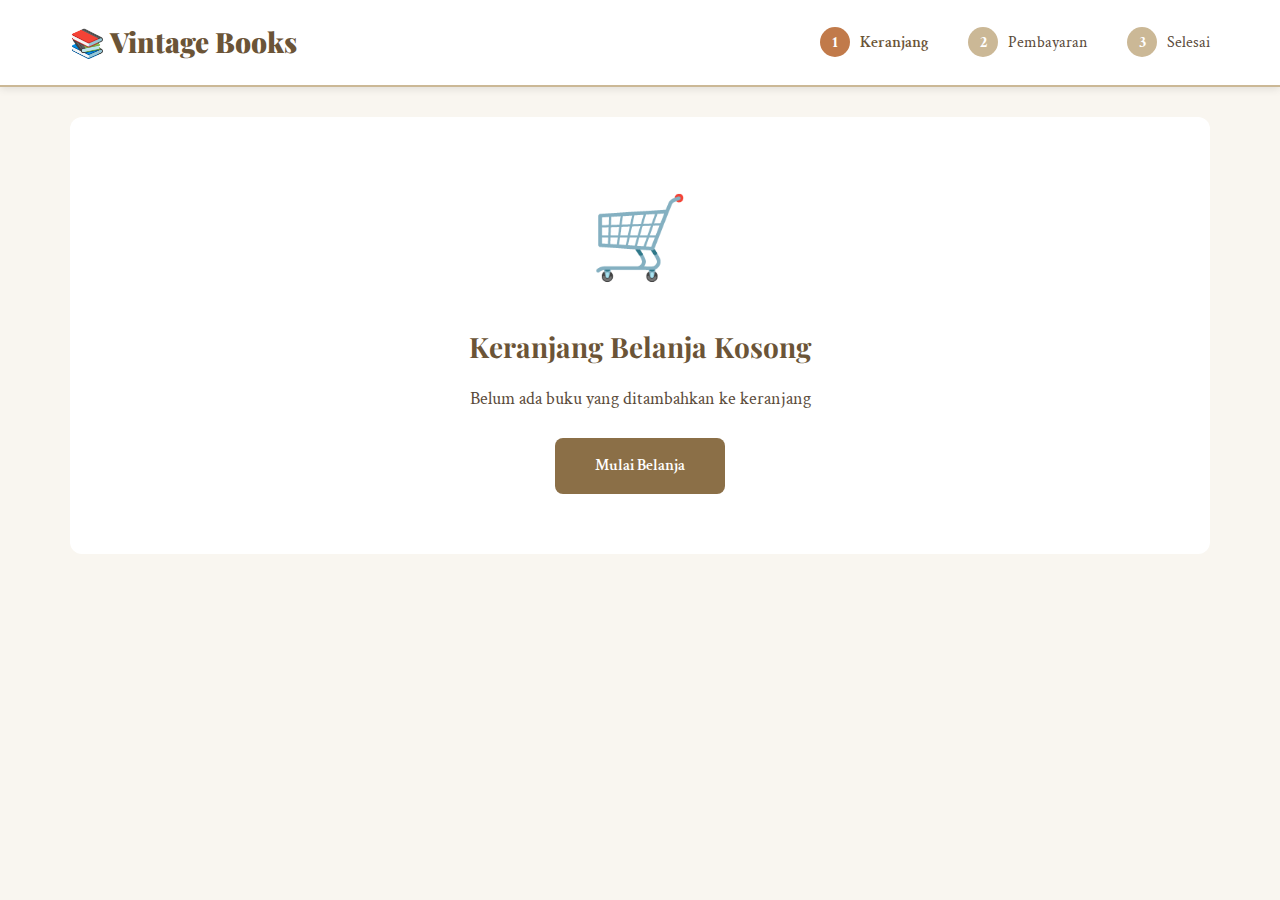
<file: checkout.html>
<!DOCTYPE html>
<html lang="id">

<head>
    <meta charset="UTF-8">
    <meta name="viewport" content="width=device-width, initial-scale=1.0">
    <title>Checkout - Toko Buku Vintage</title>
    <link href="https://fonts.googleapis.com/css2?family=Crimson+Text:ital,wght@0,400;0,600;0,700;1,400&family=Playfair+Display:wght@400;700;900&display=swap" rel="stylesheet">
    <style>
        :root {
            --primary: #8b6f47;
            --primary-dark: #6b5437;
            --secondary: #d4b896;
            --accent: #c17a4a;
            --bg-light: #f9f6f0;
            --bg-cream: #efe8dc;
            --text-dark: #2d2416;
            --text-medium: #5a4a3a;
            --border: #cbb896;
            --success: #4caf50;
            --danger: #f44336;
        }

        * {
            margin: 0;
            padding: 0;
            box-sizing: border-box;
        }

        body {
            font-family: 'Crimson Text', serif;
            background: var(--bg-light);
            color: var(--text-dark);
            line-height: 1.6;
        }

        /* Header */
        .checkout-header {
            background: white;
            border-bottom: 2px solid var(--border);
            padding: 20px 0;
            position: sticky;
            top: 0;
            z-index: 100;
            box-shadow: 0 2px 8px rgba(0,0,0,0.1);
        }

        .header-content {
            max-width: 1200px;
            margin: 0 auto;
            padding: 0 30px;
            display: flex;
            justify-content: space-between;
            align-items: center;
        }

        .logo {
            font-family: 'Playfair Display', serif;
            font-size: 28px;
            font-weight: 900;
            color: var(--primary-dark);
            text-decoration: none;
        }

        .checkout-steps {
            display: flex;
            gap: 40px;
            align-items: center;
        }

        .step {
            display: flex;
            align-items: center;
            gap: 10px;
            color: var(--text-medium);
        }

        .step-number {
            width: 30px;
            height: 30px;
            border-radius: 50%;
            background: var(--border);
            display: flex;
            align-items: center;
            justify-content: center;
            font-weight: 700;
            color: white;
        }

        .step.active .step-number {
            background: var(--accent);
        }

        .step.active {
            color: var(--primary-dark);
            font-weight: 600;
        }

        /* Main Container */
        .checkout-container {
            max-width: 1200px;
            margin: 30px auto;
            padding: 0 30px;
            display: grid;
            grid-template-columns: 1fr 400px;
            gap: 30px;
        }

        /* Cart Section */
        .cart-section {
            background: white;
            border-radius: 12px;
            padding: 25px;
            box-shadow: 0 2px 10px rgba(0,0,0,0.08);
        }

        .section-title {
            font-family: 'Playfair Display', serif;
            font-size: 24px;
            color: var(--primary-dark);
            margin-bottom: 20px;
            display: flex;
            align-items: center;
            gap: 10px;
        }

        .cart-items {
            display: flex;
            flex-direction: column;
            gap: 20px;
        }

        .cart-item {
            display: grid;
            grid-template-columns: 100px 1fr auto;
            gap: 20px;
            padding: 20px;
            border: 2px solid var(--border);
            border-radius: 10px;
            transition: all 0.3s;
        }

        .cart-item:hover {
            border-color: var(--primary);
            box-shadow: 0 4px 12px rgba(139, 111, 71, 0.15);
        }

        .item-image {
            width: 100px;
            height: 140px;
            object-fit: cover;
            border-radius: 8px;
        }

        .item-info {
            display: flex;
            flex-direction: column;
            justify-content: space-between;
        }

        .item-title {
            font-weight: 700;
            font-size: 18px;
            color: var(--text-dark);
            margin-bottom: 5px;
        }

        .item-author {
            color: var(--text-medium);
            font-size: 14px;
            margin-bottom: 10px;
        }

        .item-price {
            font-size: 20px;
            font-weight: 700;
            color: var(--accent);
        }

        .item-actions {
            display: flex;
            flex-direction: column;
            justify-content: space-between;
            align-items: flex-end;
        }

        .quantity-control {
            display: flex;
            align-items: center;
            gap: 12px;
            background: var(--bg-cream);
            padding: 8px 12px;
            border-radius: 8px;
            border: 2px solid var(--border);
        }

        .qty-btn {
            width: 32px;
            height: 32px;
            border: none;
            background: var(--primary);
            color: white;
            border-radius: 6px;
            font-size: 18px;
            cursor: pointer;
            transition: all 0.3s;
            display: flex;
            align-items: center;
            justify-content: center;
        }

        .qty-btn:hover {
            background: var(--primary-dark);
            transform: scale(1.1);
        }

        .qty-btn:disabled {
            background: #ccc;
            cursor: not-allowed;
            transform: scale(1);
        }

        .qty-display {
            font-size: 18px;
            font-weight: 700;
            min-width: 30px;
            text-align: center;
            color: var(--text-dark);
        }

        .remove-btn {
            background: none;
            border: none;
            color: var(--danger);
            cursor: pointer;
            font-size: 14px;
            padding: 8px 12px;
            border-radius: 6px;
            transition: all 0.3s;
            font-family: 'Crimson Text', serif;
            font-weight: 600;
        }

        .remove-btn:hover {
            background: rgba(244, 67, 54, 0.1);
        }

        .item-subtotal {
            font-size: 22px;
            font-weight: 700;
            color: var(--primary-dark);
            margin-top: 10px;
        }

        /* Shipping Section */
        .shipping-section {
            background: white;
            border-radius: 12px;
            padding: 25px;
            box-shadow: 0 2px 10px rgba(0,0,0,0.08);
            margin-top: 20px;
        }

        .shipping-options {
            display: flex;
            flex-direction: column;
            gap: 12px;
        }

        .shipping-option {
            display: flex;
            align-items: center;
            gap: 12px;
            padding: 15px;
            border: 2px solid var(--border);
            border-radius: 8px;
            cursor: pointer;
            transition: all 0.3s;
        }

        .shipping-option:hover {
            border-color: var(--primary);
        }

        .shipping-option input[type="radio"] {
            width: 20px;
            height: 20px;
            cursor: pointer;
        }

        .shipping-option.selected {
            border-color: var(--accent);
            background: rgba(193, 122, 74, 0.05);
        }

        .shipping-info {
            flex: 1;
        }

        .shipping-name {
            font-weight: 700;
            color: var(--text-dark);
            margin-bottom: 3px;
        }

        .shipping-desc {
            font-size: 14px;
            color: var(--text-medium);
        }

        .shipping-price {
            font-weight: 700;
            color: var(--accent);
            font-size: 16px;
        }

        /* Summary Section */
        .summary-section {
            background: white;
            border-radius: 12px;
            padding: 25px;
            box-shadow: 0 2px 10px rgba(0,0,0,0.08);
            position: sticky;
            top: 100px;
            height: fit-content;
        }

        .summary-row {
            display: flex;
            justify-content: space-between;
            padding: 12px 0;
            border-bottom: 1px solid var(--border);
        }

        .summary-row:last-child {
            border-bottom: none;
        }

        .summary-label {
            color: var(--text-medium);
            font-size: 16px;
        }

        .summary-value {
            font-weight: 600;
            color: var(--text-dark);
            font-size: 16px;
        }

        .summary-total {
            margin-top: 15px;
            padding-top: 15px;
            border-top: 2px solid var(--border);
        }

        .summary-total .summary-label {
            font-size: 20px;
            font-weight: 700;
            color: var(--primary-dark);
        }

        .summary-total .summary-value {
            font-size: 24px;
            font-weight: 700;
            color: var(--accent);
        }

        .voucher-section {
            margin: 20px 0;
        }

        .voucher-input {
            display: flex;
            gap: 10px;
        }

        .voucher-input input {
            flex: 1;
            padding: 12px;
            border: 2px solid var(--border);
            border-radius: 8px;
            font-family: 'Crimson Text', serif;
            font-size: 16px;
        }

        .voucher-input input:focus {
            outline: none;
            border-color: var(--primary);
        }

        .apply-btn {
            padding: 12px 20px;
            background: var(--primary);
            color: white;
            border: none;
            border-radius: 8px;
            cursor: pointer;
            font-family: 'Crimson Text', serif;
            font-weight: 600;
            transition: all 0.3s;
        }

        .apply-btn:hover {
            background: var(--primary-dark);
        }

        .checkout-btn {
            width: 100%;
            padding: 16px;
            background: linear-gradient(135deg, var(--accent) 0%, var(--primary) 100%);
            color: white;
            border: none;
            border-radius: 10px;
            font-size: 18px;
            font-weight: 700;
            cursor: pointer;
            font-family: 'Playfair Display', serif;
            transition: all 0.3s;
            margin-top: 20px;
            box-shadow: 0 4px 15px rgba(193, 122, 74, 0.3);
        }

        .checkout-btn:hover {
            transform: translateY(-2px);
            box-shadow: 0 6px 20px rgba(193, 122, 74, 0.4);
        }

        .checkout-btn:disabled {
            background: #ccc;
            cursor: not-allowed;
            transform: none;
        }

        /* Empty Cart */
        .empty-cart {
            text-align: center;
            padding: 60px 20px;
            background: white;
            border-radius: 12px;
            grid-column: 1 / -1;
        }

        .empty-icon {
            font-size: 80px;
            margin-bottom: 20px;
        }

        .empty-cart h2 {
            font-family: 'Playfair Display', serif;
            font-size: 28px;
            color: var(--primary-dark);
            margin-bottom: 15px;
        }

        .empty-cart p {
            color: var(--text-medium);
            font-size: 18px;
            margin-bottom: 25px;
        }

        .back-shop-btn {
            padding: 15px 40px;
            background: var(--primary);
            color: white;
            text-decoration: none;
            border-radius: 8px;
            font-weight: 600;
            display: inline-block;
            transition: all 0.3s;
        }

        .back-shop-btn:hover {
            background: var(--primary-dark);
            transform: translateY(-2px);
        }

        /* Responsive */
        @media (max-width: 968px) {
            .checkout-container {
                grid-template-columns: 1fr;
            }

            .summary-section {
                position: static;
            }

            .checkout-steps {
                display: none;
            }

            .cart-item {
                grid-template-columns: 80px 1fr;
            }

            .item-actions {
                grid-column: 1 / -1;
                flex-direction: row;
                justify-content: space-between;
                margin-top: 15px;
            }
        }

        /* Success Modal */
        .modal {
            display: none;
            position: fixed;
            top: 0;
            left: 0;
            width: 100%;
            height: 100%;
            background: rgba(0, 0, 0, 0.7);
            backdrop-filter: blur(5px);
            z-index: 1000;
            align-items: center;
            justify-content: center;
        }

        .modal-content {
            background: white;
            padding: 40px;
            border-radius: 15px;
            max-width: 500px;
            text-align: center;
            animation: slideUp 0.3s;
        }

        @keyframes slideUp {
            from {
                opacity: 0;
                transform: translateY(50px);
            }
            to {
                opacity: 1;
                transform: translateY(0);
            }
        }

        .success-icon {
            font-size: 80px;
            margin-bottom: 20px;
        }

        .modal-content h2 {
            font-family: 'Playfair Display', serif;
            font-size: 32px;
            color: var(--primary-dark);
            margin-bottom: 15px;
        }

        .order-number {
            font-size: 20px;
            color: var(--accent);
            font-weight: 700;
            margin: 20px 0;
        }
    </style>
</head>

<body>
    <!-- Header -->
    <header class="checkout-header">
        <div class="header-content">
            <a href="index.html" class="logo">📚 Vintage Books</a>
            <div class="checkout-steps">
                <div class="step active">
                    <div class="step-number">1</div>
                    <span>Keranjang</span>
                </div>
                <div class="step">
                    <div class="step-number">2</div>
                    <span>Pembayaran</span>
                </div>
                <div class="step">
                    <div class="step-number">3</div>
                    <span>Selesai</span>
                </div>
            </div>
        </div>
    </header>

    <!-- Main Container -->
    <div class="checkout-container" id="checkoutContainer">
        <!-- Cart Items Section -->
        <div>
            <div class="cart-section">
                <h2 class="section-title">🛒 Keranjang Belanja</h2>
                <div class="cart-items" id="cartItems">
                    <!-- Cart items will be loaded here -->
                </div>
            </div>

            <!-- Shipping Section -->
            <div class="shipping-section">
                <h2 class="section-title">🚚 Metode Pengiriman</h2>
                <div class="shipping-options">
                    <label class="shipping-option selected" onclick="selectShipping(0)">
                        <input type="radio" name="shipping" value="0" checked>
                        <div class="shipping-info">
                            <div class="shipping-name">Reguler (3-5 hari)</div>
                            <div class="shipping-desc">Estimasi tiba 3-5 hari kerja</div>
                        </div>
                        <div class="shipping-price">Gratis</div>
                    </label>
                    <label class="shipping-option" onclick="selectShipping(15000)">
                        <input type="radio" name="shipping" value="15000">
                        <div class="shipping-info">
                            <div class="shipping-name">Express (1-2 hari)</div>
                            <div class="shipping-desc">Estimasi tiba 1-2 hari kerja</div>
                        </div>
                        <div class="shipping-price">Rp 15.000</div>
                    </label>
                    <label class="shipping-option" onclick="selectShipping(25000)">
                        <input type="radio" name="shipping" value="25000">
                        <div class="shipping-info">
                            <div class="shipping-name">Same Day (Hari ini)</div>
                            <div class="shipping-desc">Diterima hari yang sama</div>
                        </div>
                        <div class="shipping-price">Rp 25.000</div>
                    </label>
                </div>
            </div>
        </div>

        <!-- Order Summary Section -->
        <div class="summary-section">
            <h2 class="section-title">📋 Ringkasan Pesanan</h2>
            
            <div class="summary-row">
                <span class="summary-label">Subtotal (<span id="totalItems">0</span> item)</span>
                <span class="summary-value" id="subtotalPrice">Rp 0</span>
            </div>
            
            <div class="summary-row">
                <span class="summary-label">Ongkos Kirim</span>
                <span class="summary-value" id="shippingPrice">Gratis</span>
            </div>
            
            <div class="summary-row" id="discountRow" style="display: none;">
                <span class="summary-label">Diskon Voucher</span>
                <span class="summary-value" style="color: var(--success);" id="discountPrice">- Rp 0</span>
            </div>

            <div class="voucher-section">
                <div class="voucher-input">
                    <input type="text" id="voucherCode" placeholder="Masukkan kode voucher">
                    <button class="apply-btn" onclick="applyVoucher()">Pakai</button>
                </div>
            </div>
            
            <div class="summary-row summary-total">
                <span class="summary-label">Total Pembayaran</span>
                <span class="summary-value" id="totalPrice">Rp 0</span>
            </div>

            <button class="checkout-btn" onclick="processCheckout()" id="checkoutBtn">
                Proses Pembayaran
            </button>
        </div>
    </div>

    <!-- Success Modal -->
    <div class="modal" id="successModal">
        <div class="modal-content">
            <div class="success-icon">✅</div>
            <h2>Pesanan Berhasil!</h2>
            <p>Terima kasih telah berbelanja di Toko Buku Vintage Surabaya</p>
            <div class="order-number">Order #<span id="orderNumber"></span></div>
            <p style="color: var(--text-medium); margin-bottom: 25px;">
                Kami akan mengirimkan konfirmasi ke email Anda
            </p>
            <button class="checkout-btn" onclick="window.location.href='index.html'">
                Kembali ke Beranda
            </button>
        </div>
    </div>

    <script>
        // Global variables
        let cart = JSON.parse(localStorage.getItem('cart')) || [];
        let shippingCost = 0;
        let discount = 0;
        let vouchers = {
            'VINTAGE10': { type: 'percent', value: 10, minPurchase: 100000 },
            'GRATIS20': { type: 'fixed', value: 20000, minPurchase: 150000 },
            'NEWUSER': { type: 'percent', value: 15, minPurchase: 0 }
        };

        // Initialize
        document.addEventListener('DOMContentLoaded', function() {
            loadCart();
            updateSummary();
        });

        // Load cart items
        function loadCart() {
            const container = document.getElementById('cartItems');
            const checkoutContainer = document.getElementById('checkoutContainer');

            if (cart.length === 0) {
                checkoutContainer.innerHTML = `
                    <div class="empty-cart">
                        <div class="empty-icon">🛒</div>
                        <h2>Keranjang Belanja Kosong</h2>
                        <p>Belum ada buku yang ditambahkan ke keranjang</p>
                        <a href="index.html" class="back-shop-btn">Mulai Belanja</a>
                    </div>
                `;
                return;
            }

            container.innerHTML = cart.map((item, index) => `
                <div class="cart-item">
                    <img src="${item.image}" alt="${item.title}" class="item-image">
                    <div class="item-info">
                        <div class="item-title">${item.title}</div>
                        <div class="item-author">oleh ${item.author}</div>
                        <div class="item-price">Rp ${item.price.toLocaleString('id-ID')}</div>
                    </div>
                    <div class="item-actions">
                        <div class="quantity-control">
                            <button class="qty-btn" onclick="changeQuantity(${index}, -1)" ${item.quantity <= 1 ? 'disabled' : ''}>
                                −
                            </button>
                            <span class="qty-display">${item.quantity}</span>
                            <button class="qty-btn" onclick="changeQuantity(${index}, 1)" ${item.quantity >= 10 ? 'disabled' : ''}>
                                +
                            </button>
                        </div>
                        <button class="remove-btn" onclick="removeItem(${index})">
                            🗑️ Hapus
                        </button>
                        <div class="item-subtotal">
                            Rp ${(item.price * item.quantity).toLocaleString('id-ID')}
                        </div>
                    </div>
                </div>
            `).join('');
        }

        // Change quantity
        function changeQuantity(index, change) {
            cart[index].quantity += change;
            
            if (cart[index].quantity < 1) {
                cart[index].quantity = 1;
            }
            if (cart[index].quantity > 10) {
                cart[index].quantity = 10;
            }

            saveCart();
            loadCart();
            updateSummary();
            showNotification(`Jumlah diperbarui: ${cart[index].quantity} item`);
        }

        // Remove item
        function removeItem(index) {
            const itemName = cart[index].title;
            if (confirm(`Hapus "${itemName}" dari keranjang?`)) {
                cart.splice(index, 1);
                saveCart();
                loadCart();
                updateSummary();
                showNotification(`"${itemName}" dihapus dari keranjang`);
            }
        }

        // Select shipping
        function selectShipping(cost) {
            shippingCost = cost;
            
            // Update UI
            document.querySelectorAll('.shipping-option').forEach(option => {
                option.classList.remove('selected');
            });
            event.currentTarget.classList.add('selected');
            
            updateSummary();
        }

        // Apply voucher
        function applyVoucher() {
            const code = document.getElementById('voucherCode').value.toUpperCase().trim();
            
            if (!code) {
                alert('Masukkan kode voucher!');
                return;
            }

            const voucher = vouchers[code];
            if (!voucher) {
                alert('Kode voucher tidak valid!');
                return;
            }

            const subtotal = calculateSubtotal();
            if (subtotal < voucher.minPurchase) {
                alert(`Minimal pembelian Rp ${voucher.minPurchase.toLocaleString('id-ID')} untuk voucher ini`);
                return;
            }

            // Calculate discount
            if (voucher.type === 'percent') {
                discount = Math.floor(subtotal * voucher.value / 100);
            } else {
                discount = voucher.value;
            }

            document.getElementById('discountRow').style.display = 'flex';
            updateSummary();
            showNotification(`Voucher ${code} berhasil dipakai! Diskon Rp ${discount.toLocaleString('id-ID')}`);
        }

        // Calculate subtotal
        function calculateSubtotal() {
            return cart.reduce((sum, item) => sum + (item.price * item.quantity), 0);
        }

        // Update summary
        function updateSummary() {
            const subtotal = calculateSubtotal();
            const totalItems = cart.reduce((sum, item) => sum + item.quantity, 0);
            const total = subtotal + shippingCost - discount;

            document.getElementById('totalItems').textContent = totalItems;
            document.getElementById('subtotalPrice').textContent = `Rp ${subtotal.toLocaleString('id-ID')}`;
            document.getElementById('shippingPrice').textContent = shippingCost === 0 ? 'Gratis' : `Rp ${shippingCost.toLocaleString('id-ID')}`;
            document.getElementById('discountPrice').textContent = `- Rp ${discount.toLocaleString('id-ID')}`;
            document.getElementById('totalPrice').textContent = `Rp ${total.toLocaleString('id-ID')}`;

            // Enable/disable checkout button
            document.getElementById('checkoutBtn').disabled = cart.length === 0;
        }

        // Process checkout
        function processCheckout() {
            if (cart.length === 0) {
                alert('Keranjang masih kosong!');
                return;
            }

            // Generate order number
            const orderNumber = 'VB' + Date.now().toString().slice(-8);
            document.getElementById('orderNumber').textContent = orderNumber;

            // Show success modal
            document.getElementById('successModal').style.display = 'flex';

            // Clear cart
            cart = [];
            saveCart();

            // Update cart count in main page
            localStorage.setItem('cart', JSON.stringify(cart));
        }

        // Save cart
        function saveCart() {
            localStorage.setItem('cart', JSON.stringify(cart));
        }

        // Show notification
        function showNotification(message) {
            const notification = document.createElement('div');
            notification.style.cssText = `
                position: fixed;
                top: 80px;
                right: 30px;
                background: var(--primary-dark);
                color: white;
                padding: 15px 25px;
                border-radius: 8px;
                box-shadow: 0 4px 15px rgba(0,0,0,0.3);
                z-index: 1001;
                animation: slideInRight 0.3s;
            `;
            notification.textContent = message;
            
            document.body.appendChild(notification);
            
            setTimeout(() => {
                notification.remove();
            }, 3000);
        }

        // Add animation
        const style = document.createElement('style');
        style.textContent = `
            @keyframes slideInRight {
                from {
                    transform: translateX(400px);
                    opacity: 0;
                }
                to {
                    transform: translateX(0);
                    opacity: 1;
                }
            }
        `;
        document.head.appendChild(style);
    </script>
</body>

</html>
</file>
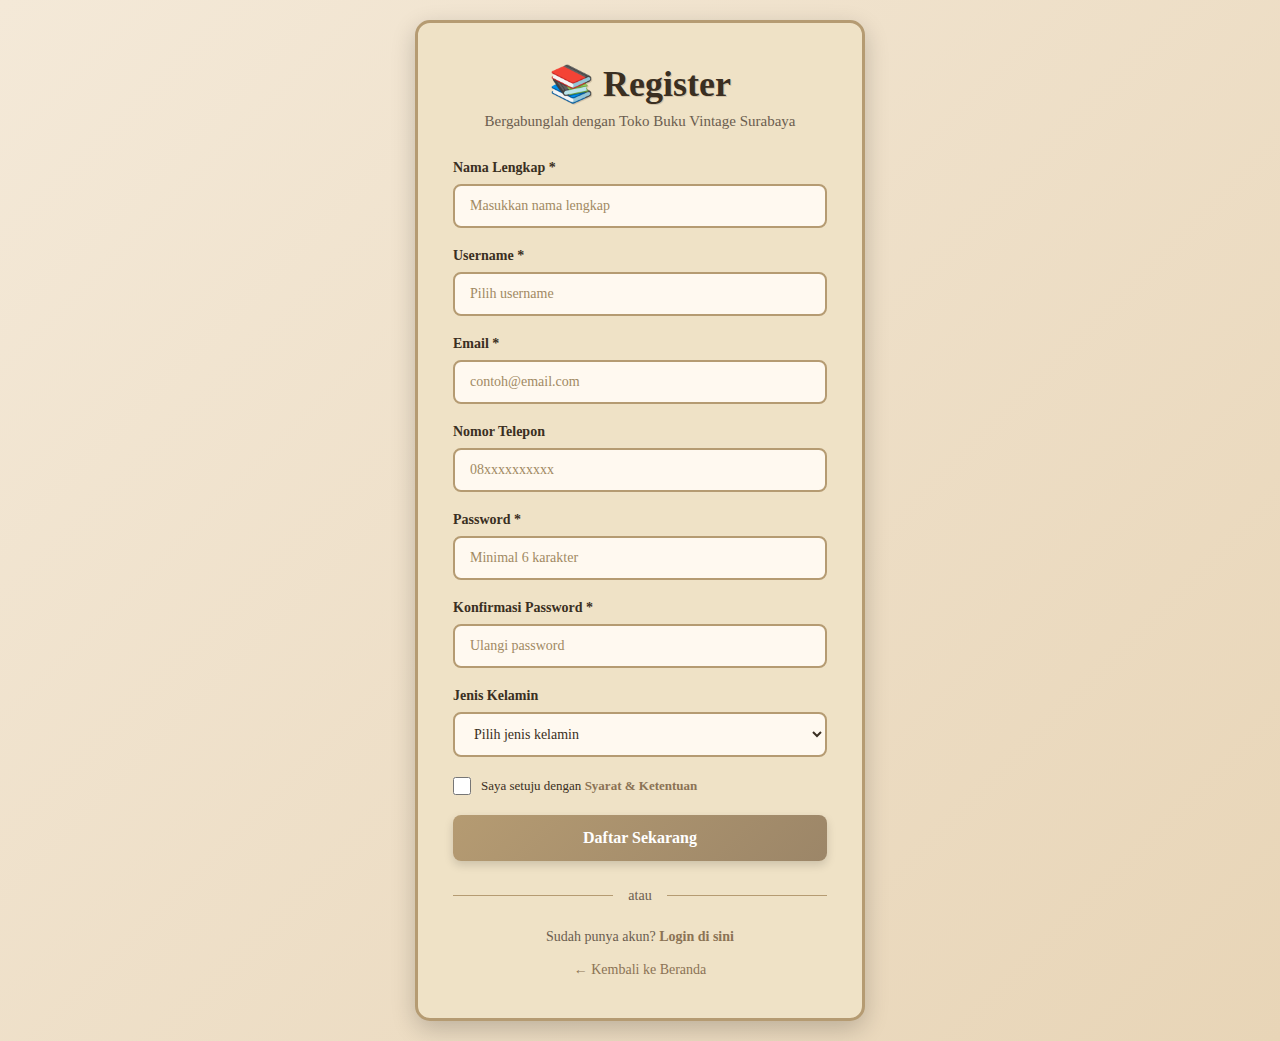
<file: register.html>
<!DOCTYPE html>
<html lang="en">

<head>
    <meta charset="UTF-8">
    <meta name="viewport" content="width=device-width, initial-scale=1.0">
    <title>Register - Toko Buku Vintage</title>
    <style>
        * {
            margin: 0;
            padding: 0;
            box-sizing: border-box;
        }

        body {
            font-family: Georgia, serif;
            background: linear-gradient(135deg, #f4e9d8 0%, #e8d5b7 100%);
            color: #3a2f22;
            min-height: 100vh;
            display: flex;
            justify-content: center;
            align-items: center;
            padding: 20px;
        }

        .register-container {
            background: #efe2c6;
            border: 3px solid #b59b72;
            border-radius: 15px;
            box-shadow: 0px 8px 25px rgba(0, 0, 0, 0.2);
            max-width: 450px;
            width: 100%;
            padding: 40px 35px;
            animation: slideIn 0.5s ease-out;
        }

        @keyframes slideIn {
            from {
                opacity: 0;
                transform: translateY(-30px);
            }
            to {
                opacity: 1;
                transform: translateY(0);
            }
        }

        .register-header {
            text-align: center;
            margin-bottom: 30px;
        }

        .register-header h1 {
            font-size: 36px;
            color: #3a2f22;
            margin-bottom: 8px;
            text-shadow: 1px 1px #d4c4a8;
        }

        .register-header p {
            color: #6b5d4f;
            font-size: 15px;
        }

        .form-group {
            margin-bottom: 20px;
        }

        .form-group label {
            display: block;
            margin-bottom: 8px;
            font-weight: bold;
            color: #3a2f22;
            font-size: 14px;
        }

        .form-group input,
        .form-group select {
            width: 100%;
            padding: 12px 15px;
            border: 2px solid #b59b72;
            border-radius: 8px;
            background: #fff9f0;
            font-family: Georgia, serif;
            font-size: 14px;
            color: #3a2f22;
            transition: all 0.3s;
        }

        .form-group input:focus,
        .form-group select:focus {
            outline: none;
            border-color: #8b7355;
            box-shadow: 0 0 8px rgba(139, 115, 85, 0.3);
        }

        .form-group input::placeholder {
            color: #a18963;
        }

        .checkbox-group {
            display: flex;
            align-items: center;
            margin-bottom: 20px;
        }

        .checkbox-group input[type="checkbox"] {
            width: 18px;
            height: 18px;
            margin-right: 10px;
            cursor: pointer;
        }

        .checkbox-group label {
            font-size: 13px;
            color: #3a2f22;
            cursor: pointer;
        }

        .checkbox-group label a {
            color: #8b7355;
            text-decoration: none;
            font-weight: bold;
        }

        .checkbox-group label a:hover {
            text-decoration: underline;
        }

        .btn-register {
            width: 100%;
            padding: 14px;
            background: linear-gradient(135deg, #b59b72 0%, #9c8668 100%);
            border: none;
            border-radius: 8px;
            color: #fff;
            font-size: 16px;
            font-weight: bold;
            font-family: Georgia, serif;
            cursor: pointer;
            transition: all 0.3s;
            box-shadow: 0 4px 10px rgba(0, 0, 0, 0.15);
        }

        .btn-register:hover {
            background: linear-gradient(135deg, #9c8668 0%, #8b7355 100%);
            transform: translateY(-2px);
            box-shadow: 0 6px 15px rgba(0, 0, 0, 0.25);
        }

        .btn-register:active {
            transform: translateY(0);
        }

        .divider {
            text-align: center;
            margin: 25px 0;
            position: relative;
        }

        .divider::before {
            content: "";
            position: absolute;
            left: 0;
            top: 50%;
            width: 100%;
            height: 1px;
            background: #b59b72;
        }

        .divider span {
            background: #efe2c6;
            padding: 0 15px;
            position: relative;
            color: #6b5d4f;
            font-size: 14px;
        }

        .login-link {
            text-align: center;
            margin-top: 20px;
            font-size: 14px;
            color: #6b5d4f;
        }

        .login-link a {
            color: #8b7355;
            text-decoration: none;
            font-weight: bold;
            cursor: pointer;
        }

        .login-link a:hover {
            text-decoration: underline;
        }

        .back-home {
            text-align: center;
            margin-top: 15px;
        }

        .back-home a {
            color: #8b7355;
            text-decoration: none;
            font-size: 14px;
            display: inline-flex;
            align-items: center;
            gap: 5px;
        }

        .back-home a:hover {
            text-decoration: underline;
        }

        /* Success Message */
        .success-message {
            display: none;
            background: #d4edda;
            border: 2px solid #28a745;
            color: #155724;
            padding: 15px;
            border-radius: 8px;
            margin-bottom: 20px;
            text-align: center;
        }

        .error-message {
            display: none;
            background: #f8d7da;
            border: 2px solid #dc3545;
            color: #721c24;
            padding: 15px;
            border-radius: 8px;
            margin-bottom: 20px;
            text-align: center;
        }

        /* Login Popup */
        #loginPopup {
            display: none;
            position: fixed;
            top: 0;
            left: 0;
            width: 100%;
            height: 100%;
            background: rgba(0, 0, 0, 0.6);
            backdrop-filter: blur(3px);
            align-items: center;
            justify-content: center;
            z-index: 1000;
            animation: fadein 0.4s ease forwards;
        }

        @keyframes fadein {
            from {
                opacity: 0;
            }
            to {
                opacity: 1;
            }
        }

        .login-popup-content {
            background: #efe2c6;
            padding: 25px;
            width: 320px;
            border-radius: 10px;
            border: 2px solid #b59b72;
            box-shadow: 0px 4px 10px rgba(0, 0, 0, 0.3);
            text-align: center;
            position: relative;
            animation: slideInPopup 0.4s ease forwards;
        }

        @keyframes slideInPopup {
            from {
                opacity: 0;
                transform: scale(0.92);
            }
            to {
                opacity: 1;
                transform: scale(1);
            }
        }

        .close-login {
            position: absolute;
            top: 8px;
            right: 10px;
            background: none;
            border: none;
            font-size: 20px;
            cursor: pointer;
            color: #3a2f22;
        }

        .close-login:hover {
            color: #8b7355;
        }

        .login-popup-content h3 {
            margin-bottom: 20px;
            color: #3a2f22;
        }

        .login-popup-content input {
            width: 90%;
            padding: 10px;
            margin: 8px 0;
            border: 1px solid #8b7355;
            border-radius: 8px;
            background: #fff9f0;
            font-family: Georgia, serif;
        }

        .login-popup-content button.btn-login {
            padding: 10px 20px;
            margin-top: 10px;
            background: #b59b72;
            border: none;
            border-radius: 8px;
            cursor: pointer;
            color: #fff;
            font-weight: bold;
            font-family: Georgia, serif;
            transition: all 0.3s;
        }

        .login-popup-content button.btn-login:hover {
            background: #9c8668;
        }

        /* Terms and Conditions Modal */
        #termsModal {
            display: none;
            position: fixed;
            top: 0;
            left: 0;
            width: 100%;
            height: 100%;
            background: rgba(0, 0, 0, 0.7);
            backdrop-filter: blur(5px);
            align-items: center;
            justify-content: center;
            z-index: 2000;
            animation: fadein 0.4s ease forwards;
        }

        .terms-modal-content {
            background: #efe2c6;
            width: 90%;
            max-width: 700px;
            max-height: 80vh;
            border-radius: 12px;
            border: 3px solid #b59b72;
            box-shadow: 0px 8px 25px rgba(0, 0, 0, 0.3);
            position: relative;
            animation: slideInPopup 0.4s ease forwards;
            display: flex;
            flex-direction: column;
        }

        .terms-modal-header {
            padding: 25px 30px;
            border-bottom: 2px solid #b59b72;
            position: relative;
        }

        .terms-modal-header h2 {
            font-family: 'Playfair Display', Georgia, serif;
            font-size: 28px;
            color: #3a2f22;
            margin: 0;
        }

        .terms-modal-close {
            position: absolute;
            top: 20px;
            right: 20px;
            background: #b59b72;
            border: none;
            width: 35px;
            height: 35px;
            border-radius: 50%;
            font-size: 20px;
            cursor: pointer;
            color: white;
            transition: all 0.3s;
        }

        .terms-modal-close:hover {
            background: #9c8668;
            transform: rotate(90deg);
        }

        .terms-modal-body {
            padding: 30px;
            overflow-y: auto;
            flex: 1;
        }

        .terms-modal-body h3 {
            font-family: 'Playfair Display', Georgia, serif;
            font-size: 20px;
            color: #3a2f22;
            margin-top: 25px;
            margin-bottom: 15px;
        }

        .terms-modal-body h3:first-child {
            margin-top: 0;
        }

        .terms-modal-body p {
            line-height: 1.8;
            color: #5a4a3a;
            margin-bottom: 15px;
        }

        .terms-modal-body ul,
        .terms-modal-body ol {
            margin-left: 25px;
            margin-bottom: 15px;
        }

        .terms-modal-body li {
            margin-bottom: 8px;
            line-height: 1.6;
            color: #5a4a3a;
        }

        .terms-modal-footer {
            padding: 20px 30px;
            border-top: 2px solid #b59b72;
            text-align: center;
        }

        .btn-accept-terms {
            padding: 12px 30px;
            background: linear-gradient(135deg, #b59b72 0%, #9c8668 100%);
            border: none;
            border-radius: 8px;
            color: white;
            font-size: 16px;
            font-weight: bold;
            font-family: Georgia, serif;
            cursor: pointer;
            transition: all 0.3s;
        }

        .btn-accept-terms:hover {
            background: linear-gradient(135deg, #9c8668 0%, #8b7355 100%);
            transform: translateY(-2px);
        }

        @media (max-width: 480px) {
            .login-popup-content {
                width: 90%;
                max-width: 320px;
            }
        }
    </style>
</head>

<body>
    <div class="register-container">
        <div class="register-header">
            <h1>📚 Register</h1>
            <p>Bergabunglah dengan Toko Buku Vintage Surabaya</p>
        </div>

        <div class="success-message" id="successMessage">
            Pendaftaran berhasil! Silakan login.
        </div>

        <div class="error-message" id="errorMessage">
            Mohon lengkapi semua field yang diperlukan.
        </div>

        <form id="registerForm">
            <div class="form-group">
                <label for="fullname">Nama Lengkap *</label>
                <input type="text" id="fullname" name="fullname" placeholder="Masukkan nama lengkap" required>
            </div>

            <div class="form-group">
                <label for="username">Username *</label>
                <input type="text" id="username" name="username" placeholder="Pilih username" required>
            </div>

            <div class="form-group">
                <label for="email">Email *</label>
                <input type="email" id="email" name="email" placeholder="contoh@email.com" required>
            </div>

            <div class="form-group">
                <label for="phone">Nomor Telepon</label>
                <input type="tel" id="phone" name="phone" placeholder="08xxxxxxxxxx">
            </div>

            <div class="form-group">
                <label for="password">Password *</label>
                <input type="password" id="password" name="password" placeholder="Minimal 6 karakter" required>
            </div>

            <div class="form-group">
                <label for="confirmPassword">Konfirmasi Password *</label>
                <input type="password" id="confirmPassword" name="confirmPassword" placeholder="Ulangi password" required>
            </div>

            <div class="form-group">
                <label for="gender">Jenis Kelamin</label>
                <select id="gender" name="gender">
                    <option value="">Pilih jenis kelamin</option>
                    <option value="male">Laki-laki</option>
                    <option value="female">Perempuan</option>
                    <option value="other">Lainnya</option>
                </select>
            </div>

            <div class="checkbox-group">
                <input type="checkbox" id="terms" name="terms" required>
                <label for="terms">
                    Saya setuju dengan <a href="#" onclick="openTermsModal(); return false;">Syarat & Ketentuan</a>
                </label>
            </div>

            <button type="submit" class="btn-register">Daftar Sekarang</button>
        </form>

        <div class="divider">
            <span>atau</span>
        </div>

        <div class="login-link">
            Sudah punya akun? <a onclick="openLoginPopup()">Login di sini</a>
        </div>

        <div class="back-home">
            <a href="index.html">← Kembali ke Beranda</a>
        </div>
    </div>

    <!-- TERMS AND CONDITIONS MODAL -->
    <div id="termsModal">
        <div class="terms-modal-content">
            <div class="terms-modal-header">
                <h2>📜 Syarat & Ketentuan</h2>
                <button class="terms-modal-close" onclick="closeTermsModal()">×</button>
            </div>
            <div class="terms-modal-body">
                <!-- ISI SYARAT & KETENTUAN DI SINI -->
                <!-- Anda bisa edit konten di bawah ini sesuai kebutuhan -->
                
                <h3>1. Ketentuan Umum</h3>
                <p>
                    Dengan mengakses dan menggunakan website Toko Buku Vintage Surabaya, Anda setuju untuk terikat 
                    dengan syarat dan ketentuan yang berlaku. Jika Anda tidak setuju dengan syarat dan ketentuan ini, 
                    mohon untuk tidak menggunakan layanan kami.
                </p>

                <h3>2. Pendaftaran Akun</h3>
                <ul>
                    <li>Anda harus berusia minimal 17 tahun untuk mendaftar</li>
                    <li>Informasi yang diberikan harus akurat dan lengkap</li>
                    <li>Anda bertanggung jawab menjaga keamanan password</li>
                    <li>Satu orang hanya boleh memiliki satu akun</li>
                    <li>Kami berhak menangguhkan akun yang melanggar ketentuan</li>
                </ul>

                <h3>3. Pembelian dan Pembayaran</h3>
                <p>
                    Semua transaksi pembelian buku melalui website kami bersifat final. Harga yang tertera sudah 
                    termasuk pajak yang berlaku. Pembayaran dapat dilakukan melalui metode yang tersedia di sistem kami.
                </p>
                <ul>
                    <li>Harga dapat berubah sewaktu-waktu tanpa pemberitahuan</li>
                    <li>Ketersediaan stok buku dapat berubah</li>
                    <li>Konfirmasi pembelian akan dikirim via email</li>
                    <li>Pembayaran harus diselesaikan dalam 24 jam</li>
                </ul>

                <h3>4. Pengiriman</h3>
                <p>
                    Estimasi waktu pengiriman adalah 3-7 hari kerja untuk area Jawa Timur, dan 5-14 hari kerja 
                    untuk area luar Jawa Timur. Keterlambatan pengiriman di luar kendali kami bukan merupakan 
                    tanggung jawab Toko Buku Vintage Surabaya.
                </p>

                <h3>5. Pengembalian dan Penukaran</h3>
                <ul>
                    <li>Buku dapat dikembalikan dalam 7 hari jika ada kerusakan dari pabrik</li>
                    <li>Buku harus dalam kondisi yang sama seperti saat diterima</li>
                    <li>Biaya pengiriman pengembalian ditanggung pembeli</li>
                    <li>Pengembalian harus disertai bukti pembelian</li>
                    <li>Buku vintage/langka tidak dapat dikembalikan</li>
                </ul>

                <h3>6. Privasi dan Data Pribadi</h3>
                <p>
                    Kami menghormati privasi Anda dan berkomitmen untuk melindungi data pribadi Anda. Informasi 
                    yang dikumpulkan akan digunakan untuk:
                </p>
                <ul>
                    <li>Memproses pesanan dan transaksi</li>
                    <li>Mengirimkan notifikasi terkait pesanan</li>
                    <li>Meningkatkan layanan kami</li>
                    <li>Mengirim newsletter (jika Anda berlangganan)</li>
                </ul>

                <h3>7. Hak Cipta dan Konten</h3>
                <p>
                    Seluruh konten di website ini, termasuk teks, gambar, logo, dan desain adalah milik 
                    Toko Buku Vintage Surabaya dan dilindungi oleh hukum hak cipta. Penggunaan tanpa izin 
                    adalah pelanggaran hukum.
                </p>

                <h3>8. Larangan</h3>
                <p>Anda dilarang untuk:</p>
                <ol>
                    <li>Menggunakan website untuk tujuan ilegal</li>
                    <li>Menyebarkan virus atau malware</li>
                    <li>Mencoba mengakses sistem tanpa izin</li>
                    <li>Menggunakan bot atau otomasi tanpa izin</li>
                    <li>Menyalahgunakan fitur review dan rating</li>
                </ol>

                <h3>9. Perubahan Syarat & Ketentuan</h3>
                <p>
                    Kami berhak mengubah syarat dan ketentuan ini sewaktu-waktu. Perubahan akan berlaku sejak 
                    dipublikasikan di website. Penggunaan website setelah perubahan berarti Anda menyetujui 
                    perubahan tersebut.
                </p>

                <h3>10. Kontak</h3>
                <p>
                    Jika Anda memiliki pertanyaan tentang syarat dan ketentuan ini, silakan hubungi kami di:
                </p>
                <ul>
                    <li>Email: info@vintagebooks-sby.com</li>
                    <li>Telepon: (031) 555-1234</li>
                    <li>Alamat: Jl. Tunjungan No. 45, Genteng, Surabaya</li>
                </ul>

                <p style="margin-top: 30px; font-style: italic; color: #6b5d4f;">
                    Terakhir diperbarui: 16 Desember 2025
                </p>

                <!-- AKHIR ISI SYARAT & KETENTUAN -->
            </div>
            <div class="terms-modal-footer">
                <button class="btn-accept-terms" onclick="acceptTerms()">
                    Saya Mengerti & Setuju
                </button>
            </div>
        </div>
    </div>

    <!-- LOGIN POPUP -->
    <div id="loginPopup">
        <div class="login-popup-content">
            <button class="close-login" onclick="closeLoginPopup()">&times;</button>
            <h3>Login</h3>
            <input type="text" placeholder="Username" id="loginUsername" />
            <input type="password" placeholder="Password" id="loginPassword" />
            <button class="btn-login" onclick="handleLogin()">Masuk</button>
        </div>
    </div>

    <script>
        // Open Login Popup
        function openLoginPopup() {
            document.getElementById('loginPopup').style.display = 'flex';
        }

        // Close Login Popup
        function closeLoginPopup() {
            document.getElementById('loginPopup').style.display = 'none';
        }

        // Handle Login
        function handleLogin() {
            const username = document.getElementById('loginUsername').value;
            const password = document.getElementById('loginPassword').value;

            if (!username || !password) {
                alert('Mohon isi username dan password!');
                return;
            }

            // Demo: Check if user registered
            const registeredUser = localStorage.getItem('registeredUser');
            if (registeredUser) {
                const user = JSON.parse(registeredUser);
                alert('Login berhasil! Selamat datang, ' + user.fullname);
                window.location.href = 'index.html';
            } else {
                alert('Login berhasil! Selamat datang, ' + username);
                window.location.href = 'index.html';
            }
        }

        // Close popup when clicking outside
        document.getElementById('loginPopup').addEventListener('click', function(e) {
            if (e.target === this) {
                closeLoginPopup();
            }
        });

        // Register Form Submit
        document.getElementById('registerForm').addEventListener('submit', function(e) {
            e.preventDefault();

            // Get form values
            const fullname = document.getElementById('fullname').value.trim();
            const username = document.getElementById('username').value.trim();
            const email = document.getElementById('email').value.trim();
            const password = document.getElementById('password').value;
            const confirmPassword = document.getElementById('confirmPassword').value;
            const terms = document.getElementById('terms').checked;

            const successMessage = document.getElementById('successMessage');
            const errorMessage = document.getElementById('errorMessage');

            // Hide messages
            successMessage.style.display = 'none';
            errorMessage.style.display = 'none';

            // Validation
            if (!fullname || !username || !email || !password || !confirmPassword) {
                errorMessage.textContent = 'Mohon lengkapi semua field yang diperlukan.';
                errorMessage.style.display = 'block';
                return;
            }

            if (password.length < 6) {
                errorMessage.textContent = 'Password harus minimal 6 karakter.';
                errorMessage.style.display = 'block';
                return;
            }

            if (password !== confirmPassword) {
                errorMessage.textContent = 'Password dan konfirmasi password tidak cocok.';
                errorMessage.style.display = 'block';
                return;
            }

            if (!terms) {
                errorMessage.textContent = 'Anda harus menyetujui Syarat & Ketentuan.';
                errorMessage.style.display = 'block';
                return;
            }

            // Email validation
            const emailRegex = /^[^\s@]+@[^\s@]+\.[^\s@]+$/;
            if (!emailRegex.test(email)) {
                errorMessage.textContent = 'Format email tidak valid.';
                errorMessage.style.display = 'block';
                return;
            }

            // If all validations pass
            successMessage.style.display = 'block';
            
            // Store user data in localStorage (for demo purposes)
            const userData = {
                fullname: fullname,
                username: username,
                email: email,
                phone: document.getElementById('phone').value,
                gender: document.getElementById('gender').value
            };
            localStorage.setItem('registeredUser', JSON.stringify(userData));

            // Reset form
            document.getElementById('registerForm').reset();

            // Redirect to login after 2 seconds
            setTimeout(function() {
                window.location.href = 'index.html';
            }, 2000);
        });

        // Real-time password match validation
        document.getElementById('confirmPassword').addEventListener('input', function() {
            const password = document.getElementById('password').value;
            const confirmPassword = this.value;
            
            if (confirmPassword && password !== confirmPassword) {
                this.style.borderColor = '#dc3545';
            } else {
                this.style.borderColor = '#b59b72';
            }
        });

        // Terms and Conditions Modal Functions
        function openTermsModal() {
            document.getElementById('termsModal').style.display = 'flex';
            document.body.style.overflow = 'hidden';
        }

        function closeTermsModal() {
            document.getElementById('termsModal').style.display = 'none';
            document.body.style.overflow = 'auto';
        }

        function acceptTerms() {
            // Check the terms checkbox
            document.getElementById('terms').checked = true;
            closeTermsModal();
        }

        // Close modal when clicking outside
        document.getElementById('termsModal').addEventListener('click', function(e) {
            if (e.target === this) {
                closeTermsModal();
            }
        });
    </script>

</body>

</html>
</file>
